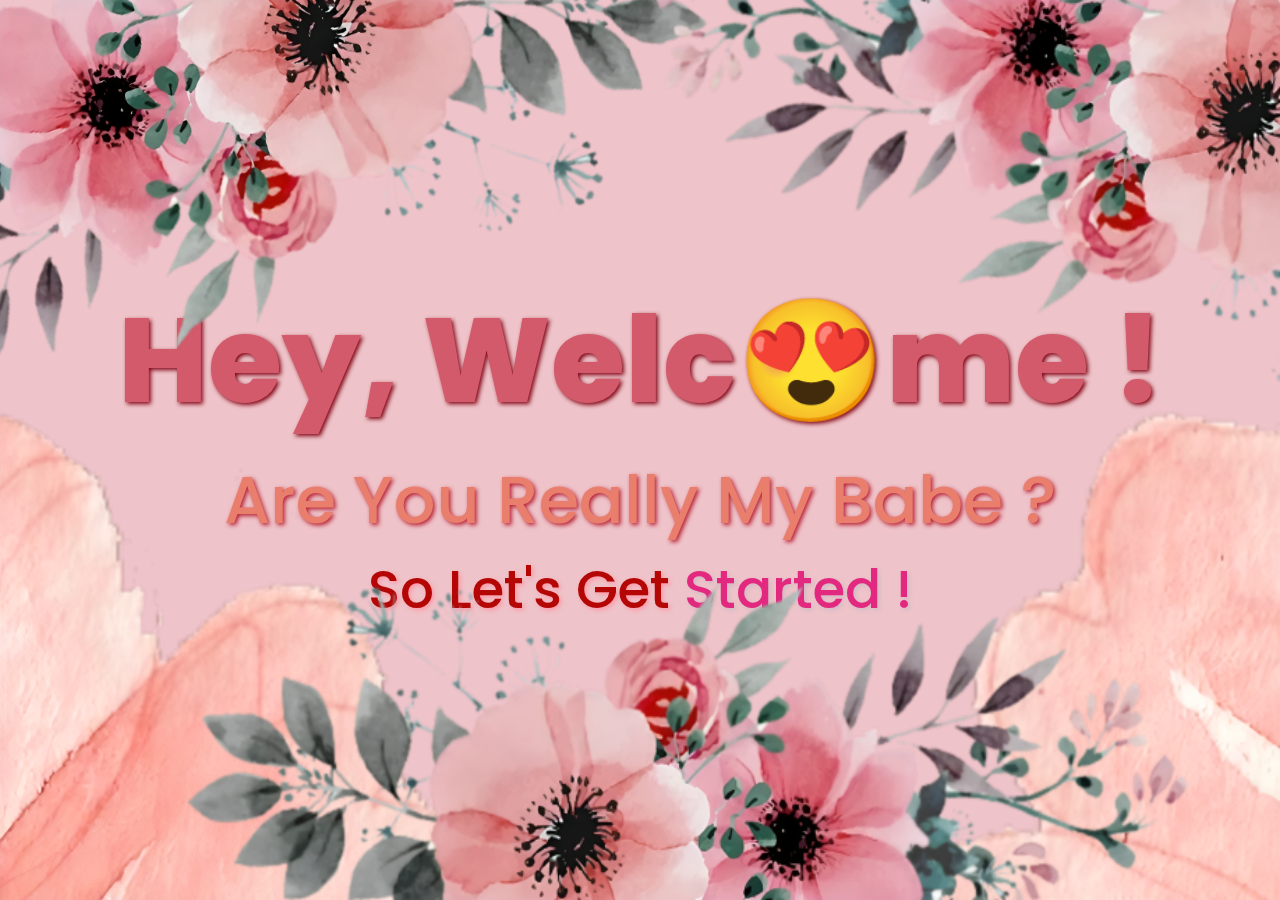
<file: index.html>
<!DOCTYPE html>
<html lang="en">

<head>
    <meta charset="UTF-8">
    <meta name="viewport" content="width=device-width, initial-scale=1.0">
    <title>Surprise</title>

    <link rel="stylesheet" href="styles.css">

</head>

<body>
    <main>
        <section class="parralox">
            <img src="images/Lleaf.png" id="Lleaf" class="Lleaf">
            <img src="images/Rleaf.png" id="Rleaf" class="Rleaf">
            <div class="parralox_texts" id="parralox_texts">
                <h2 class="parralox_text_heading">Hey, Welc&#128525;me !</h2>
                <h5 class="parralox_text_2">Are You Really My Babe ?</h5>
                <h6 class="parralox_text_3">So Let's Get <a href="passowardPage.html"> Started !</a></h6>
                
            </div>
            <img src="images/BottomFlower.png" id="BottomFlower" class="BottomFlower">
            <img src="images/LTopFlower.png" id="LTopFlower" class="LTopFlower">
            <img src="images/RTopFlower.png" id="RTopFlower" class="RTopFlower">
        </section>
    </main>

    <script src="javascript.js"></script>
</body>

</html>
</file>
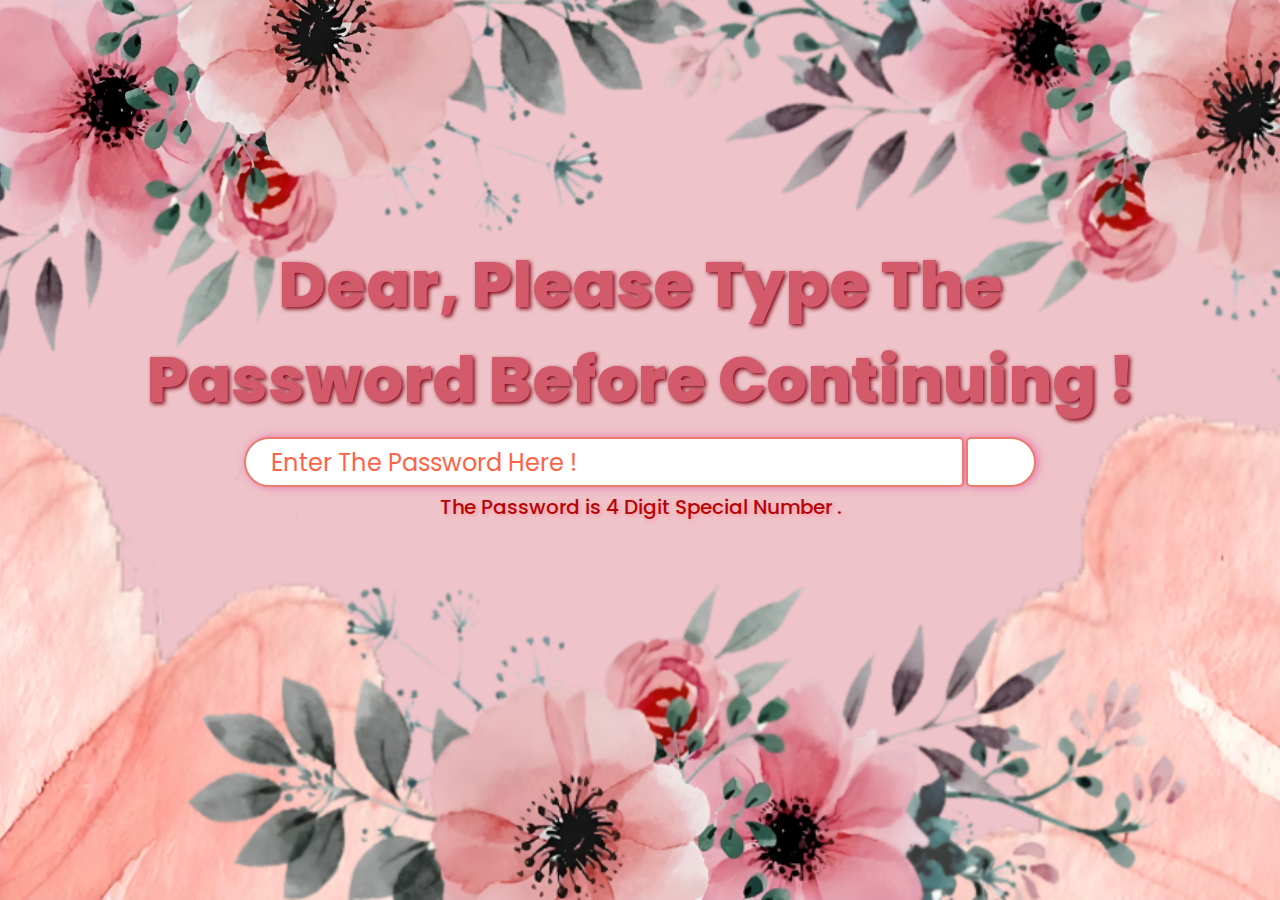
<file: passowardPage.html>
<!DOCTYPE html>
<html lang="en">

<head>
    <meta charset="UTF-8">
    <meta name="viewport" content="width=device-width, initial-scale=1.0">
    <title>Surprise</title>


    <link rel="stylesheet" href="https://cdnjs.cloudflare.com/ajax/libs/font-awesome/6.6.0/css/all.min.css" integrity="sha512-Kc323vGBEqzTmouAECnVceyQqyqdsSiqLQISBL29aUW4U/M7pSPA/gEUZQqv1cwx4OnYxTxve5UMg5GT6L4JJg==" crossorigin="anonymous" referrerpolicy="no-referrer" />

    <link rel="stylesheet" href="styles.css">

</head>

<body>
    <main>
        <section class="parralox">
            <img src="images/Lleaf.png" id="Lleaf" class="Lleaf">
            <img src="images/Rleaf.png" id="Rleaf" class="Rleaf">
            <div class="parralox_texts" id="parralox_texts_pp">
                <h2 class="parralox_text_heading parralox_text_heading_pp">Dear, Please Type The</h2>
                <h2 class="parralox_text_heading parralox_text_heading_pp">Password Before Continuing !</h2>
                <div class="password_box">
                    <input type="number" class="password_input" id="password_input"
                        placeholder="Enter The Password Here !" max="9999" min="0">
                    
                    <button id="password_button" class="password_button"><i class="fa-solid fa-arrow-right" style="color: #ff6347;"></i></button>
                </div>
                <h6 class="parralox_text_3 parralox_text_3_pp">The Password is 4 Digit Special Number .</a></h6>
            </div>
            <img src="images/BottomFlower.png" id="BottomFlower" class="BottomFlower">
            <img src="images/LTopFlower.png" id="LTopFlower" class="LTopFlower">
            <img src="images/RTopFlower.png" id="RTopFlower" class="RTopFlower">
        </section>
    </main>

    <script src="javascript.js"></script>
</body>

</html>
</file>
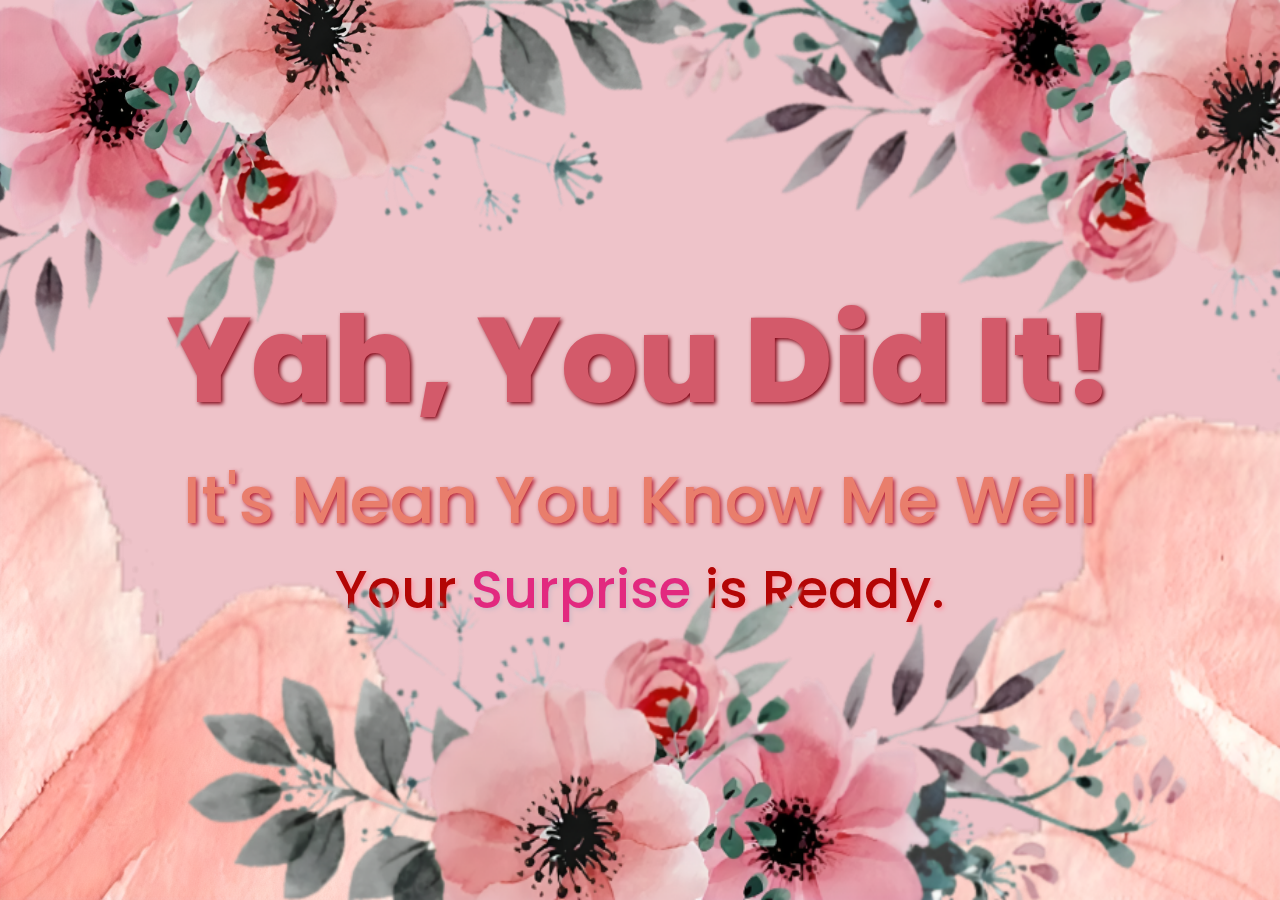
<file: questionEndingPage.html>
<!DOCTYPE html>
<html lang="en">

<head>
    <meta charset="UTF-8">
    <meta name="viewport" content="width=device-width, initial-scale=1.0">
    <title>Surprise</title>

    <link rel="stylesheet" href="styles.css">

</head>

<body>
    <main>
        <section class="parralox">
            <img src="images/Lleaf.png" id="Lleaf" class="Lleaf">
            <img src="images/Rleaf.png" id="Rleaf" class="Rleaf">
            <div class="parralox_texts" id="parralox_texts">
                <h2 class="parralox_text_heading">Yah, You Did It!</h2>
                <h5 class="parralox_text_2">It's Mean You Know Me Well </h5>
                <h6 class="parralox_text_3">Your <a href="surprisePage.html">Surprise</a> is Ready.</h6>
                
            </div>
            <img src="images/BottomFlower.png" id="BottomFlower" class="BottomFlower">
            <img src="images/LTopFlower.png" id="LTopFlower" class="LTopFlower">
            <img src="images/RTopFlower.png" id="RTopFlower" class="RTopFlower">
        </section>
    </main>

    <script src="javascript.js"></script>
</body>

</html>
</file>
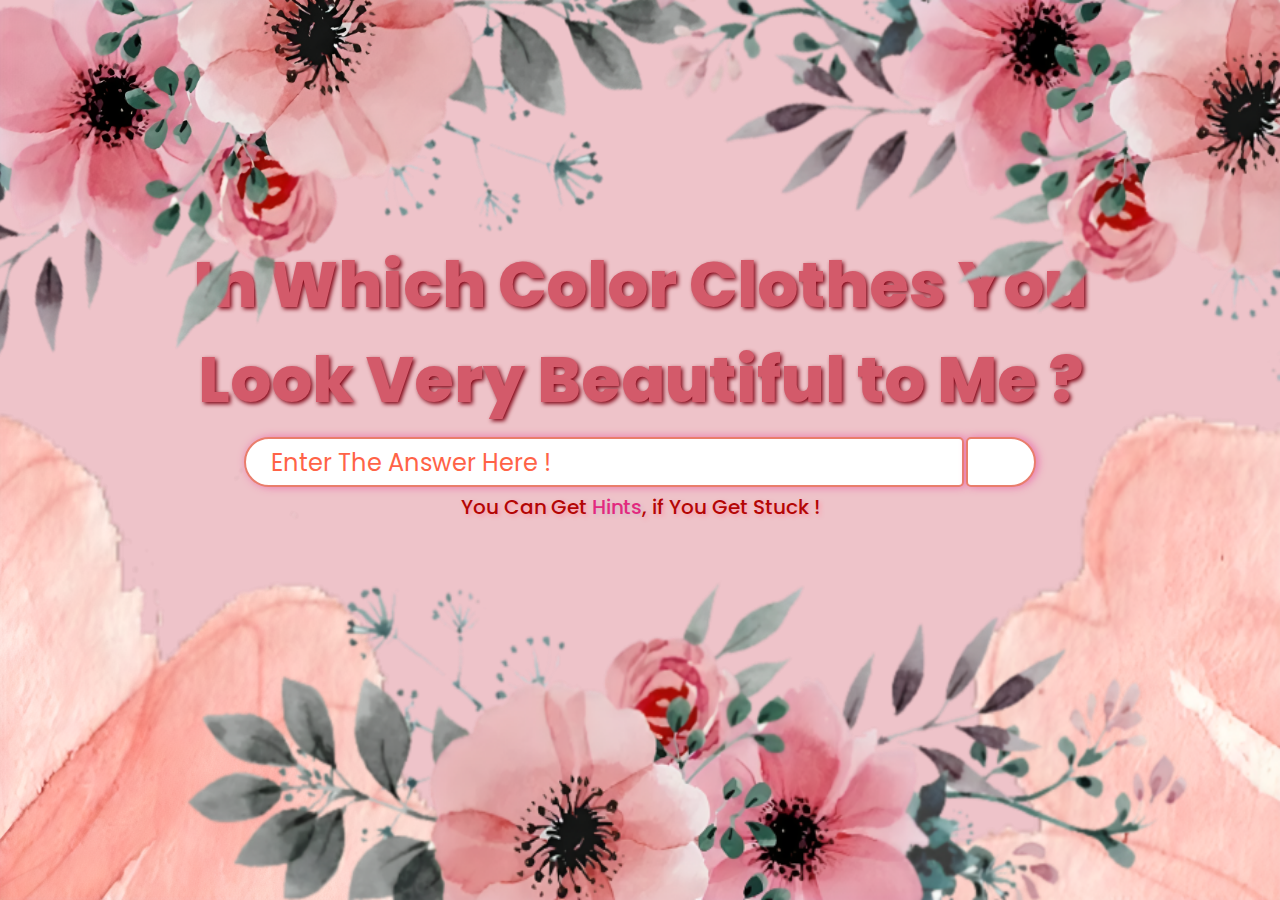
<file: questionPage1.html>
<!DOCTYPE html>
<html lang="en">

<head>
    <meta charset="UTF-8">
    <meta name="viewport" content="width=device-width, initial-scale=1.0">
    <title>Surprise</title>


    <link rel="stylesheet" href="https://cdnjs.cloudflare.com/ajax/libs/font-awesome/6.6.0/css/all.min.css" integrity="sha512-Kc323vGBEqzTmouAECnVceyQqyqdsSiqLQISBL29aUW4U/M7pSPA/gEUZQqv1cwx4OnYxTxve5UMg5GT6L4JJg==" crossorigin="anonymous" referrerpolicy="no-referrer" />

    <link rel="stylesheet" href="styles.css">

</head>

<body>
    <main>
        <section class="parralox">
            <img src="images/Lleaf.png" id="Lleaf" class="Lleaf">
            <img src="images/Rleaf.png" id="Rleaf" class="Rleaf">
            <div class="parralox_texts" id="parralox_texts_pp">
                <h2 class="parralox_text_heading parralox_text_heading_pp">In Which Color Clothes You</h2>
                <h2 class="parralox_text_heading parralox_text_heading_pp">Look Very Beautiful to Me ?</h2>
                <div class="password_box">
                    <input type="text" class="password_input" id="questionPage1_input"
                        placeholder="Enter The Answer Here !">
                    
                    <button id="questionPage1_button" class="password_button"><i class="fa-solid fa-arrow-right" style="color: #ff6347;"></i></button>
                </div>
                <h6 class="parralox_text_3 parralox_text_3_pp">You Can Get <a  class="questionHints" id="questionHints1">Hints</a>, if You Get Stuck !</a></h6>
            </div>
            <img src="images/BottomFlower.png" id="BottomFlower" class="BottomFlower">
            <img src="images/LTopFlower.png" id="LTopFlower" class="LTopFlower">
            <img src="images/RTopFlower.png" id="RTopFlower" class="RTopFlower">
        </section>
    </main>

    <script src="javascript.js"></script>
</body>

</html>
</file>
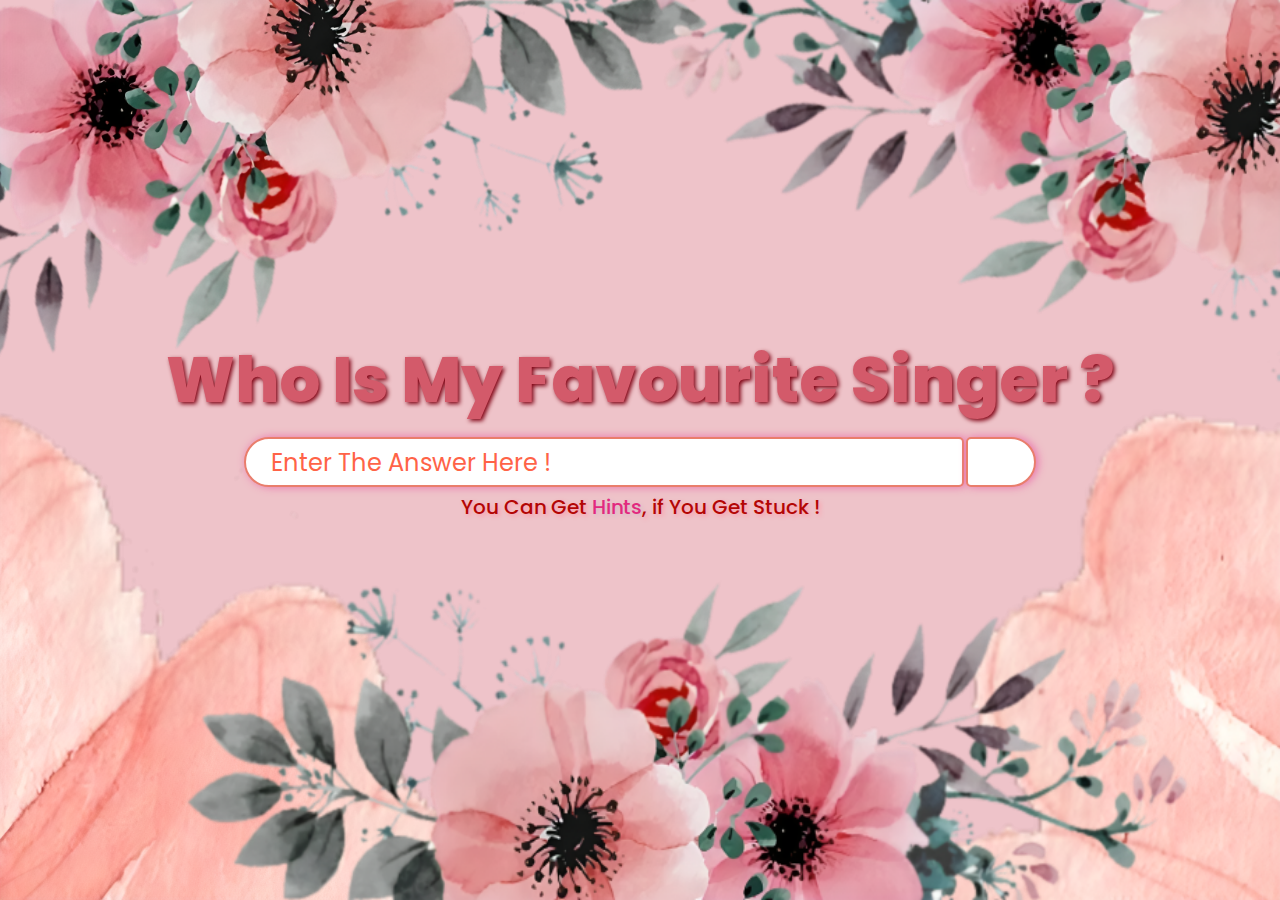
<file: questionPage2.html>
<!DOCTYPE html>
<html lang="en">

<head>
    <meta charset="UTF-8">
    <meta name="viewport" content="width=device-width, initial-scale=1.0">
    <title>Surprise</title>


    <link rel="stylesheet" href="https://cdnjs.cloudflare.com/ajax/libs/font-awesome/6.6.0/css/all.min.css" integrity="sha512-Kc323vGBEqzTmouAECnVceyQqyqdsSiqLQISBL29aUW4U/M7pSPA/gEUZQqv1cwx4OnYxTxve5UMg5GT6L4JJg==" crossorigin="anonymous" referrerpolicy="no-referrer" />

    <link rel="stylesheet" href="styles.css">

</head>

<body>
    <main>
        <section class="parralox">
            <img src="images/Lleaf.png" id="Lleaf" class="Lleaf">
            <img src="images/Rleaf.png" id="Rleaf" class="Rleaf">
            <div class="parralox_texts" id="parralox_texts_pp">
                <h2 class="parralox_text_heading parralox_text_heading_pp">Who Is My Favourite Singer ?</h2>
                
                <div class="password_box">
                    <input type="text" class="password_input" id="questionPage2_input"
                        placeholder="Enter The Answer Here !">
                    
                    <button id="questionPage2_button" class="password_button"><i class="fa-solid fa-arrow-right" style="color: #ff6347;"></i></button>
                </div>
                <h6 class="parralox_text_3 parralox_text_3_pp">You Can Get <a  class="questionHints" id="questionHints2">Hints</a>, if You Get Stuck !</a></h6>
            </div>
            <img src="images/BottomFlower.png" id="BottomFlower" class="BottomFlower">
            <img src="images/LTopFlower.png" id="LTopFlower" class="LTopFlower">
            <img src="images/RTopFlower.png" id="RTopFlower" class="RTopFlower">
        </section>
    </main>

    <script src="javascript.js"></script>
</body>

</html>
</file>
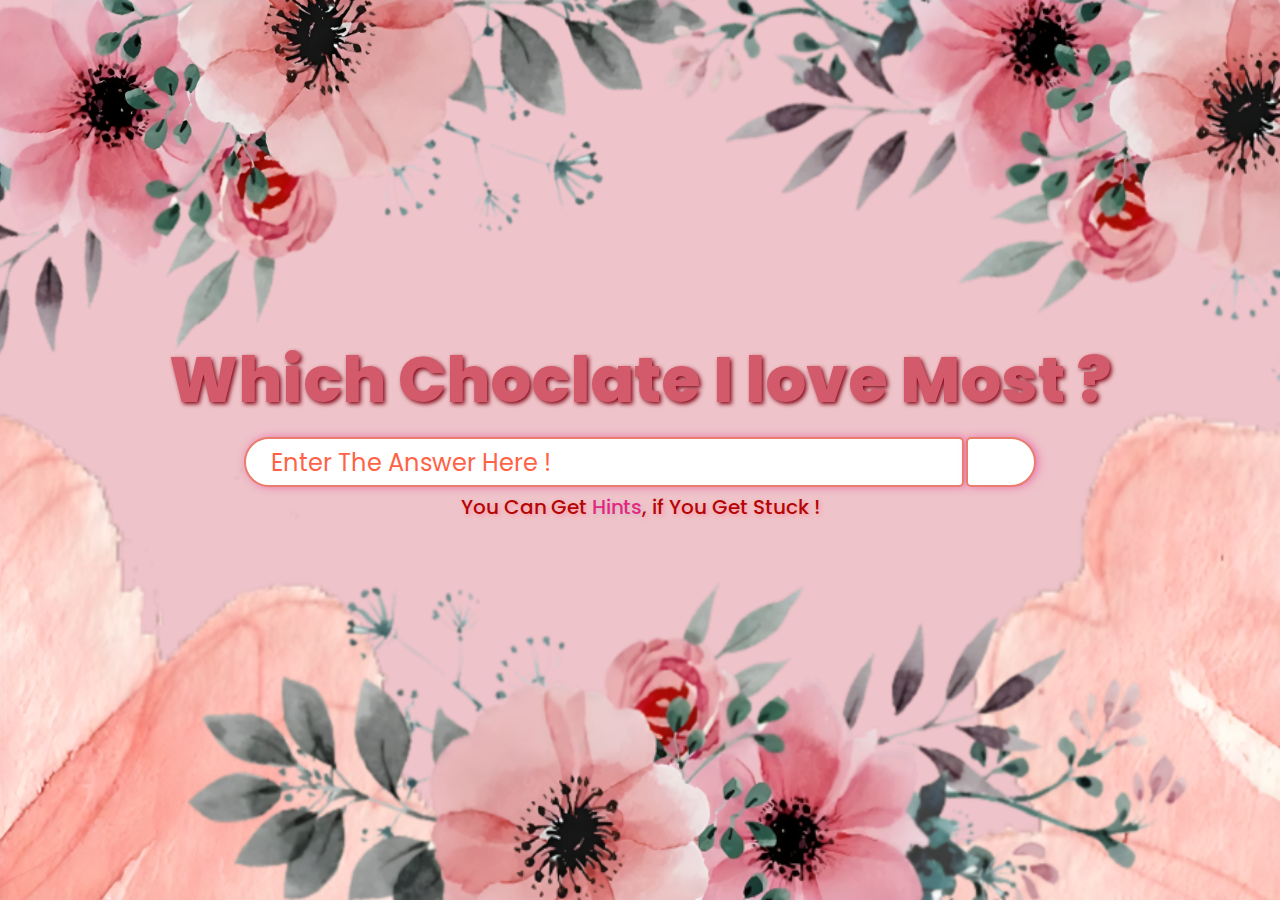
<file: questionPage3.html>
<!DOCTYPE html>
<html lang="en">

<head>
    <meta charset="UTF-8">
    <meta name="viewport" content="width=device-width, initial-scale=1.0">
    <title>Surprise</title>


    <link rel="stylesheet" href="https://cdnjs.cloudflare.com/ajax/libs/font-awesome/6.6.0/css/all.min.css" integrity="sha512-Kc323vGBEqzTmouAECnVceyQqyqdsSiqLQISBL29aUW4U/M7pSPA/gEUZQqv1cwx4OnYxTxve5UMg5GT6L4JJg==" crossorigin="anonymous" referrerpolicy="no-referrer" />

    <link rel="stylesheet" href="styles.css">

</head>

<body>
    <main>
        <section class="parralox">
            <img src="images/Lleaf.png" id="Lleaf" class="Lleaf">
            <img src="images/Rleaf.png" id="Rleaf" class="Rleaf">
            <div class="parralox_texts" id="parralox_texts_pp">
                <h2 class="parralox_text_heading parralox_text_heading_pp">Which Choclate I love Most ?</h2>
                
                <div class="password_box">
                    <input type="text" class="password_input" id="questionPage3_input"
                        placeholder="Enter The Answer Here !">
                    
                    <button id="questionPage3_button" class="password_button"><i class="fa-solid fa-arrow-right" style="color: #ff6347;"></i></button>
                </div>
                <h6 class="parralox_text_3 parralox_text_3_pp">You Can Get <a  class="questionHints" id="questionHints3">Hints</a>, if You Get Stuck !</a></h6>
            </div>
            <img src="images/BottomFlower.png" id="BottomFlower" class="BottomFlower">
            <img src="images/LTopFlower.png" id="LTopFlower" class="LTopFlower">
            <img src="images/RTopFlower.png" id="RTopFlower" class="RTopFlower">
        </section>
    </main>

    <script src="javascript.js"></script>
</body>

</html>
</file>
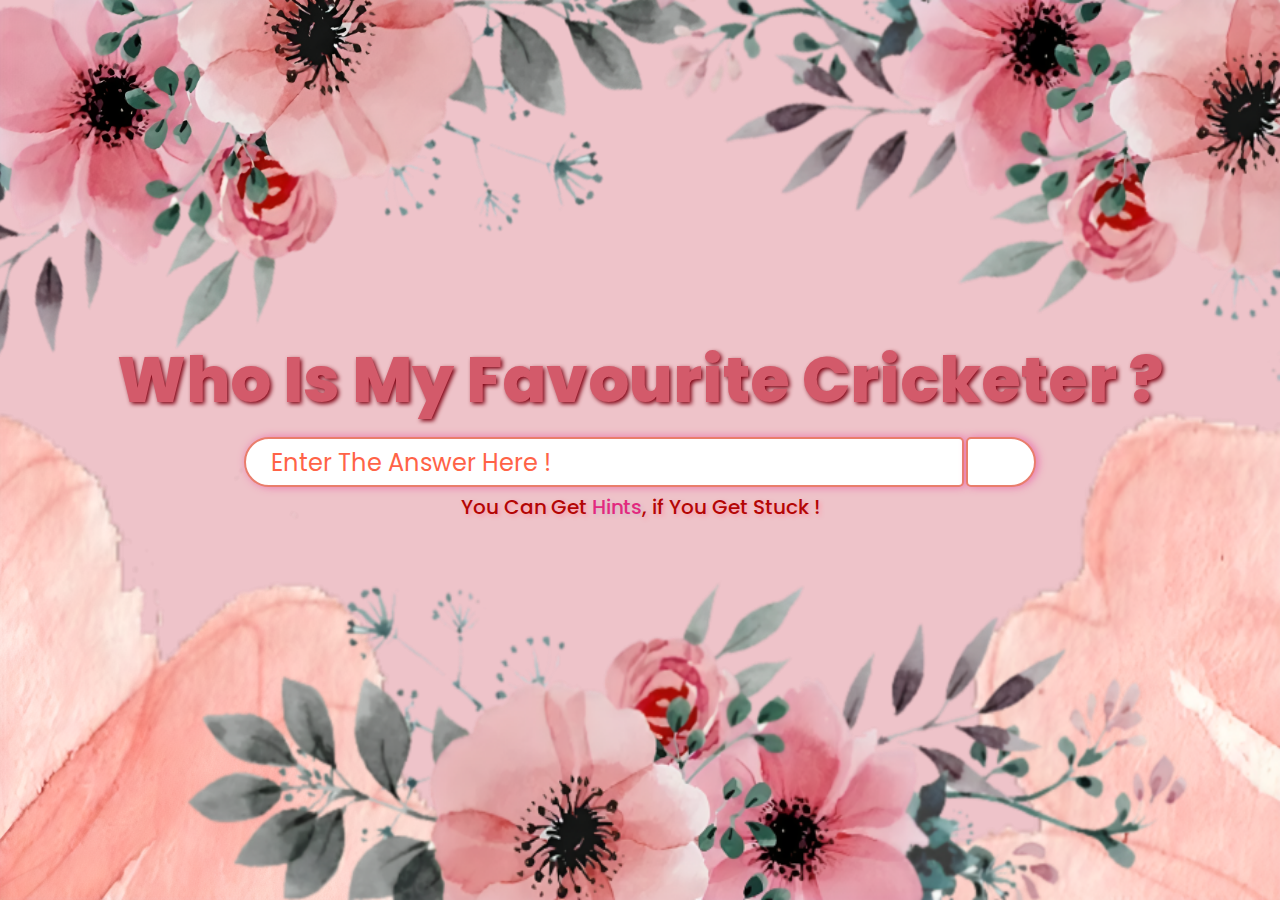
<file: questionPage4.html>
<!DOCTYPE html>
<html lang="en">

<head>
    <meta charset="UTF-8">
    <meta name="viewport" content="width=device-width, initial-scale=1.0">
    <title>Surprise</title>


    <link rel="stylesheet" href="https://cdnjs.cloudflare.com/ajax/libs/font-awesome/6.6.0/css/all.min.css" integrity="sha512-Kc323vGBEqzTmouAECnVceyQqyqdsSiqLQISBL29aUW4U/M7pSPA/gEUZQqv1cwx4OnYxTxve5UMg5GT6L4JJg==" crossorigin="anonymous" referrerpolicy="no-referrer" />

    <link rel="stylesheet" href="styles.css">

</head>

<body>
    <main>
        <section class="parralox">
            <img src="images/Lleaf.png" id="Lleaf" class="Lleaf">
            <img src="images/Rleaf.png" id="Rleaf" class="Rleaf">
            <div class="parralox_texts" id="parralox_texts_pp">
                <h2 class="parralox_text_heading parralox_text_heading_pp">Who Is My Favourite Cricketer ?</h2>
                
                <div class="password_box">
                    <input type="text" class="password_input" id="questionPage4_input"
                        placeholder="Enter The Answer Here !">
                    
                    <button id="questionPage4_button" class="password_button"><i class="fa-solid fa-arrow-right" style="color: #ff6347;"></i></button>
                </div>
                <h6 class="parralox_text_3 parralox_text_3_pp">You Can Get <a  class="questionHints" id="questionHints4">Hints</a>, if You Get Stuck !</a></h6>
            </div>
            <img src="images/BottomFlower.png" id="BottomFlower" class="BottomFlower">
            <img src="images/LTopFlower.png" id="LTopFlower" class="LTopFlower">
            <img src="images/RTopFlower.png" id="RTopFlower" class="RTopFlower">
        </section>
    </main>

    <script src="javascript.js"></script>
</body>

</html>
</file>
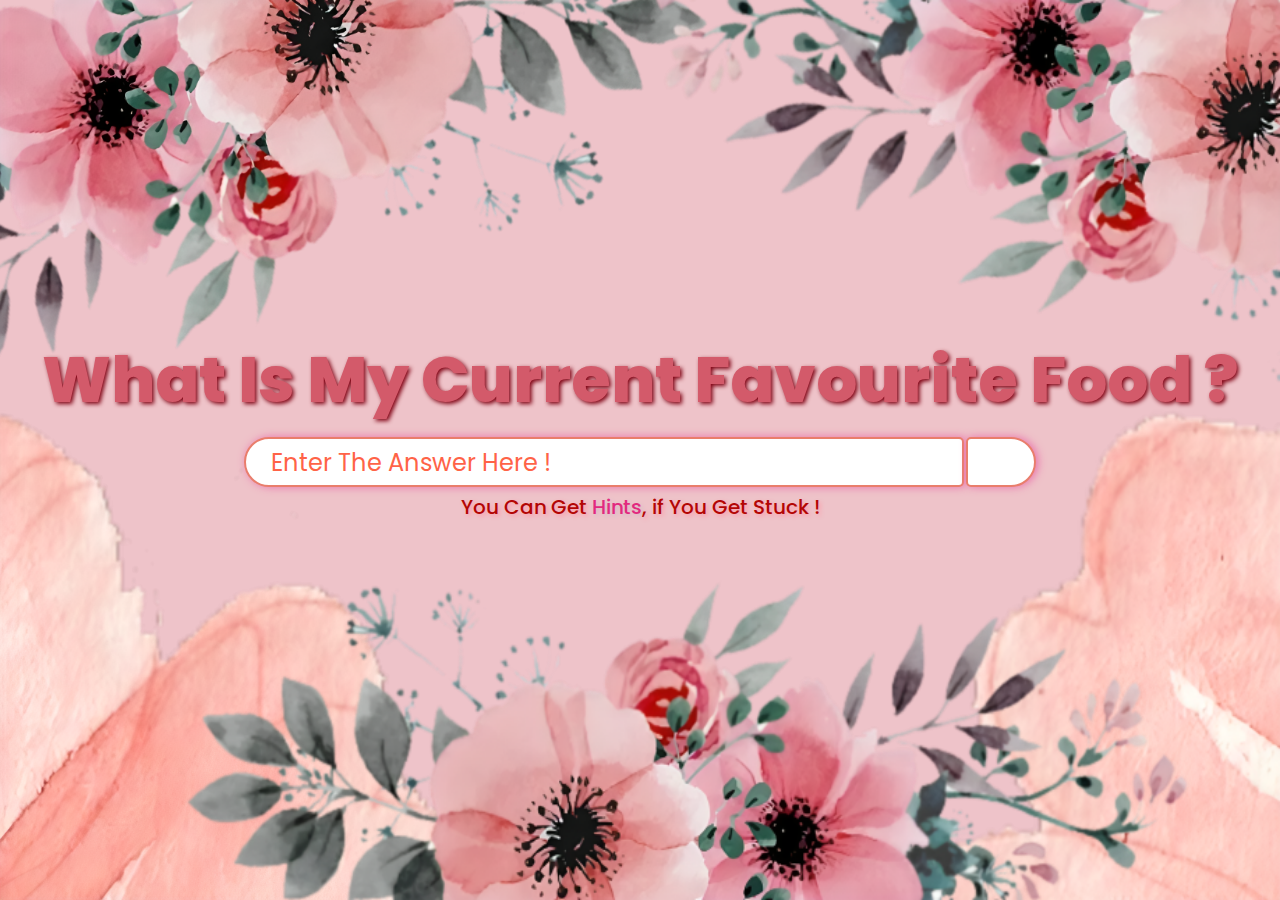
<file: questionPage5.html>
<!DOCTYPE html>
<html lang="en">

<head>
    <meta charset="UTF-8">
    <meta name="viewport" content="width=device-width, initial-scale=1.0">
    <title>Surprise</title>


    <link rel="stylesheet" href="https://cdnjs.cloudflare.com/ajax/libs/font-awesome/6.6.0/css/all.min.css" integrity="sha512-Kc323vGBEqzTmouAECnVceyQqyqdsSiqLQISBL29aUW4U/M7pSPA/gEUZQqv1cwx4OnYxTxve5UMg5GT6L4JJg==" crossorigin="anonymous" referrerpolicy="no-referrer" />

    <link rel="stylesheet" href="styles.css">

</head>

<body>
    <main>
        <section class="parralox">
            <img src="images/Lleaf.png" id="Lleaf" class="Lleaf">
            <img src="images/Rleaf.png" id="Rleaf" class="Rleaf">
            <div class="parralox_texts" id="parralox_texts_pp">
                <h2 class="parralox_text_heading parralox_text_heading_pp">What Is My Current Favourite Food ?</h2>
                
                <div class="password_box">
                    <input type="text" class="password_input" id="questionPage5_input"
                        placeholder="Enter The Answer Here !">
                    
                    <button id="questionPage5_button" class="password_button"><i class="fa-solid fa-arrow-right" style="color: #ff6347;"></i></button>
                </div>
                <h6 class="parralox_text_3 parralox_text_3_pp">You Can Get <a  class="questionHints" id="questionHints5">Hints</a>, if You Get Stuck !</a></h6>
            </div>
            <img src="images/BottomFlower.png" id="BottomFlower" class="BottomFlower">
            <img src="images/LTopFlower.png" id="LTopFlower" class="LTopFlower">
            <img src="images/RTopFlower.png" id="RTopFlower" class="RTopFlower">
        </section>
    </main>

    <script src="javascript.js"></script>
</body>

</html>
</file>
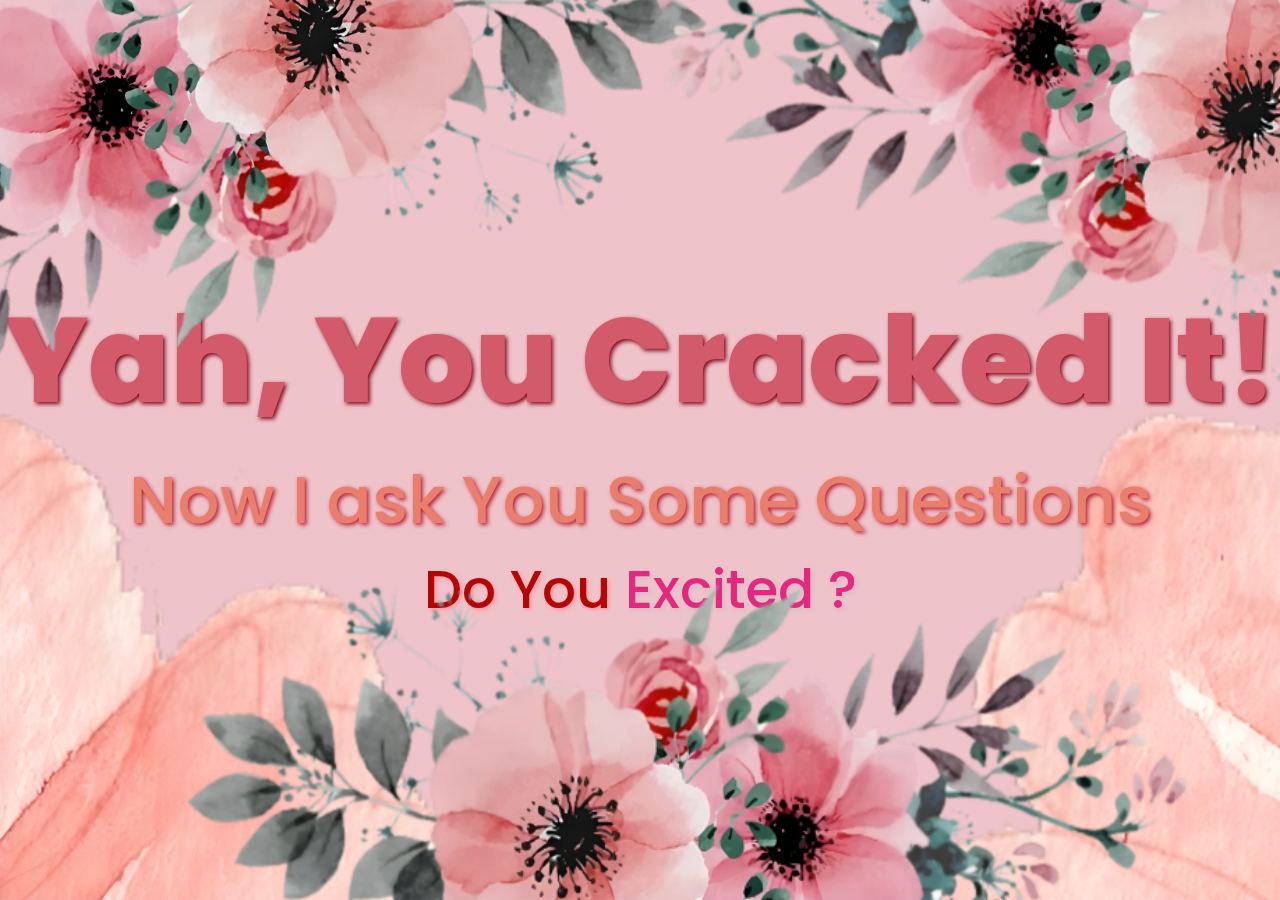
<file: questionStartingPage.html>
<!DOCTYPE html>
<html lang="en">

<head>
    <meta charset="UTF-8">
    <meta name="viewport" content="width=device-width, initial-scale=1.0">
    <title>Surprise</title>

    <link rel="stylesheet" href="styles.css">

</head>

<body>
    <main>
        <section class="parralox">
            <img src="images/Lleaf.png" id="Lleaf" class="Lleaf">
            <img src="images/Rleaf.png" id="Rleaf" class="Rleaf">
            <div class="parralox_texts" id="parralox_texts">
                <h2 class="parralox_text_heading">Yah, You Cracked It!</h2>
                <h5 class="parralox_text_2">Now I ask You Some Questions </h5>
                <h6 class="parralox_text_3">Do You <a href="questionPage1.html">Excited ?</a></h6>
                
            </div>
            <img src="images/BottomFlower.png" id="BottomFlower" class="BottomFlower">
            <img src="images/LTopFlower.png" id="LTopFlower" class="LTopFlower">
            <img src="images/RTopFlower.png" id="RTopFlower" class="RTopFlower">
        </section>
    </main>

    <script src="javascript.js"></script>
</body>

</html>
</file>
<file: styles.css>
/* FONT IMPORTING  FONT IMPORTING  FONT IMPORTING  FONT IMPORTING  FONT IMPORTING  FONT IMPORTING  FONT IMPORTING  FONT IMPORTING  FONT IMPORTING  FONT IMPORTING  FONT IMPORTING  FONT IMPORTING  FONT IMPORTING  FONT IMPORTING   */
@import url('https://fonts.googleapis.com/css2?family=Poppins:ital,wght@0,100;0,200;0,300;0,400;0,500;0,600;0,700;0,800;0,900;1,100;1,200;1,300;1,400;1,500;1,600;1,700;1,800;1,900&display=swap');


/* UNIVERSAL STYLING   UNIVERSAL STYLING   UNIVERSAL STYLING   UNIVERSAL STYLING   UNIVERSAL STYLING   UNIVERSAL STYLING   UNIVERSAL STYLING   UNIVERSAL STYLING   UNIVERSAL STYLING   UNIVERSAL STYLING   UNIVERSAL STYLING   UNIVERSAL STYLING    */
* {
    margin: 0;
    padding: 0;
    box-sizing: border-box;
    font-family: "Poppins", sans-serif;
}

body {
    background-color: #eec3c9;
    overflow-x: hidden;
    overflow-y: hidden;
}


/* INDEX PAGE STYILING     INDEX PAGE STYILING     INDEX PAGE STYILING     INDEX PAGE STYILING     INDEX PAGE STYILING     INDEX PAGE STYILING     INDEX PAGE STYILING     INDEX PAGE STYILING     INDEX PAGE STYILING     INDEX PAGE STYILING     INDEX PAGE STYILING      */
.parralox {
    position: relative;
    display: flex;
    justify-content: center;
    align-items: center;
    height: 100vh;
}

.parralox_texts {
    position: absolute;
    display: flex;
    flex-direction: column;
    align-items: center;
    font-size: 5em;
    bottom: -100%;
    transition: 1.8s ease-in;

}


.parralox_text_heading {
    font-weight: 800;
    color: #d35a6a;
    text-shadow: 2px 2px 4px #810314;
    pointer-events: none;
}

.parralox_text_2 {
    font-weight: 500;
    color: #e97e6c;
    text-shadow: 2px 2px 4px #b72236;
    pointer-events: none;
}

.parralox_text_3 {
    font-weight: 500;
    color: #b30605;
    text-shadow: 2px 2px 4px #fd98a6;
    cursor: default;
}


.parralox img {
    height: 100%;
    position: absolute;
    width: 100%;
    pointer-events: none;
}


.Lleaf {
    left: -100%;
    bottom: -100%;
    transition: 1s ease-in-out;
}

.Rleaf {
    right: -100%;
    bottom: -100%;
    transition: 1s ease-in-out;
}

.BottomFlower {
    bottom: -100%;
    transition: 1.3s ease-in-out;
}

.LTopFlower {
    left: -100%;
    top: -100%;
    transition: 1.5s ease-in-out;
}

.RTopFlower {
    right: -100%;
    top: -100%;
    transition: 1.5s ease-in-out;
}


.active-text {
    bottom: 30%;
}


.active-Lleaf {
    left: 0;
    bottom: 0;
}


.active-Rleaf {
    right: 0;
    bottom: 0;
}


.active-BottomFlower {
    bottom: 0;
}


.active-LTopFlower {
    left: 0;
    top: 0;
}


.active-RTopFlower {
    right: 0;
    top: 0;
}

.parralox_text_3 a {
    text-decoration: none;
    color: #e2297f;
    text-shadow: 2px 2px 4px #d1bac5;
    cursor: pointer;
}


/* PASSWORD PAGE STYILING  PASSWORD PAGE STYILING  PASSWORD PAGE STYILING  PASSWORD PAGE STYILING  PASSWORD PAGE STYILING  PASSWORD PAGE STYILING  PASSWORD PAGE STYILING  PASSWORD PAGE STYILING  PASSWORD PAGE STYILING  PASSWORD PAGE STYILING   */
.parralox_text_heading_pp {
    font-size: 0.8em;
}

.password_box {
    display: flex;
    margin: 10px 0 5px 0;
}

.password_input {
    height: 50px;
    width: 720px;
    border-top-left-radius: 25px;
    border-bottom-left-radius: 25px;
    border-top-right-radius: 5px;
    border-bottom-right-radius: 5px;
    /* border-radius: 25px; */
    border: 2.5px solid #e97e6c;
    font-size: 0.3em;
    padding: 5px 10px 5px 25px;
    color: #e97e6c;
    box-shadow: 2px 0px 8px #e970aa;
}

.password_input::placeholder {
    color: #ff6347;
    opacity: 1;
}

.parralox_text_3_pp {
    font-size: 0.25em;
}

.active-text-2 {
    bottom: 35%;
}

.password_input[type="number"]::-webkit-inner-spin-button,
.password_input[type="number"]::-webkit-outer-spin-button {
    -webkit-appearance: none;
    margin: 0;
}

.password_input:focus {
    border-color: #fa583b;
    outline: none;
}

.password_button {
    height: 50px;
    width: 70px;
    border-top-right-radius: 25px;
    border-bottom-right-radius: 25px;
    border-top-left-radius: 5px;
    border-bottom-left-radius: 5px;
    /* border-radius: 25px; */
    border: 2.5px solid #e97e6c;
    font-size: 0.4em;
    /* padding: 5px 10px 5px 25px; */
    padding-right: 5px;
    margin-left: 2.5px;
    background-color: white;
    cursor: pointer;
    box-shadow: 2px 0px 8px #e970aa;
}



/* QUESTION PAGE 1 STYILING    QUESTION PAGE 1 STYILING    QUESTION PAGE 1 STYILING    QUESTION PAGE 1 STYILING    QUESTION PAGE 1 STYILING    QUESTION PAGE 1 STYILING    QUESTION PAGE 1 STYILING    QUESTION PAGE 1 STYILING    QUESTION PAGE 1 STYILING    QUESTION PAGE 1 STYILING    QUESTION PAGE 1 STYILING     */

.questionHints {
    text-decoration: none;
    color: #c7236f;
    text-shadow: 2px 2px 4px #d1bac5;
    cursor: pointer;
}

.selectBox {
    height: 50px;
    width: 720px;
    border-top-left-radius: 25px;
    border-bottom-left-radius: 25px;
    border-top-right-radius: 5px;
    border-bottom-right-radius: 5px;
    /* border-radius: 25px; */
    border: 2.5px solid #e97e6c;
    font-size: 0.3em;
    padding: 5px 10px 5px 25px;
    color: #e97e6c;
    box-shadow: 2px 0px 8px #e970aa;
}

.selectBox:focus {
    border-color: #fa583b;
    outline: none;
}

.active-text-1 {
    bottom: 42%;
}





/* SURPRISE PAGE STYLING   SURPRISE PAGE STYLING   SURPRISE PAGE STYLING   SURPRISE PAGE STYLING   SURPRISE PAGE STYLING   SURPRISE PAGE STYLING   SURPRISE PAGE STYLING   SURPRISE PAGE STYLING   SURPRISE PAGE STYLING   SURPRISE PAGE STYLING   SURPRISE PAGE STYLING   SURPRISE PAGE STYLING    */

.surprise_page_Html {
    scroll-snap-type: y mandatory;
}

.section {
    scroll-snap-align: start;
    height: 100vh;
}

.section:nth-child(1) {
    background-color: #eec3c9;
}

.section:nth-child(2) {
    background-color: #eec3c9;
}

.section:nth-child(3) {
    background-color: #eec3c9;
}

.surprise_page_Body {
    overflow-y: visible;
}

.section1_video {
    width: 100%;
    height: 95%;
    display: flex;
    align-items: center;
    justify-content: center;
}

.section1_sub_video {
    position: relative;
    width: 90%;
    height: 90%;
    /* border: 3px solid black;
    border-radius: 15px;
    box-shadow: 2px 2px 5px rgb(55, 209, 230);
    background-color: rgb(231, 231, 231);
    display: flex;
    align-items: center;
    justify-content: center; */
    background: repeating-conic-gradient(from var(--a), #ff2770 0%, #ff2770 5%, transparent 5%, transparent 40%, #ff2770 50%);
    animation: section1_sub_video-animate 4s linear infinite;
    border-radius: 20px;
}

@property --a {
    syntax: '<angle>';
    inherits: false;
    initial-value: 0deg;
}

@keyframes section1_sub_video-animate {
    0% {
        --a: 0deg;
    }

    100% {
        --a: 360deg;
    }

}

.section1_sub_video::before {
    content: '';
    position: absolute;
    width: 100%;
    height: 100%;
    background: repeating-conic-gradient(from var(--a), #45f3ff 0%, #45f3ff 5%, transparent 5%, transparent 40%, #45f3ff 50%);
    animation: section1_sub_video-animate 4s linear infinite;
    animation-delay: -1s;
    border-radius: 20px;
}

.section1_sub_video::after {
    content: '';
    position: absolute;
    inset: 8px;
    background-color: #fbf1f1;
    border-radius: 15px;
    border: 8px solid #f7aeae;
}

.section1_sub_video_container {
    position: absolute;
    left: 50%;
    top: 50%;
    transform: translate(-50%, -50%);
    z-index: 2;
    width: 100%;
    height: 90%;
    border-radius: 15px;
    display: flex;
    justify-content: center;
    align-items: center;
}

.section1_sub_video_container img {
    height: auto;
    width: calc(50% - 300px);
}

.section1_sub_video_outside {
    height: 100%;
    width: 400px;
    padding: 6px;
    border-radius: 15px;
    background-image: conic-gradient(from var(--a), #ff4545, #ffff00, #0000ff, #ff0000);
    /* display: flex;
    justify-content: center;
    align-items: center; */
    /* border: 2px solid #df5e75; */
    position: relative;
    animation: section1_sub_video-animate 4s linear infinite;
    margin-left: 2.5%;
    margin-right: 2.5%;
}

.section1_sub_video_outside::before {
    content: '';
    position: absolute;
    left: 50%;
    top: 50%;
    transform: translate(-50%, -50%);
    width: 100%;
    height: 100%;
    background-image: conic-gradient(from var(--a), #ff4545, #ffff00, #0000ff, #ff0000);
    border-radius: 15px;
    filter: blur(1.5rem);
    opacity: 0.8;
    /* z-index: 2; */
    animation: section1_sub_video-animate 4s linear infinite;

}

.section1_sub_video .section1_video_footage {
    position: relative;
    z-index: 1;
    /* 
    left: 50%;
    top: 50%;
    transform: translate(-50%, -50%);
    z-index: 2; */
    width: 100%;
    height: 100%;
    border-radius: 12px;
    /* padding: 4px;
    
    background-color: red; */
    /* border: 2px solid #df5e75; */
}

.section1_heading {
    width: 100%;
    height: 5%;
    display: flex;
    align-items: center;
    /* justify-content: center; */
    /* background-color: white; */
    border-top: 2px solid black;
    border-bottom: 2px solid black;
    overflow: hidden;
}

.section1_heading_sub {
    font-size: 2em;
    white-space: nowrap;
}

.section1_heading_sub_text {
    display: flex;
    /* gap: 2em; */
    animation: RightToLeft 30s infinite linear;
}

.section1_heading_sub_text span{
    color: red;
}


@keyframes RightToLeft {
    0% {
        transform: translateX(0%);
    }

    100% {
        transform: translateX(-50%);
    }
}




/* SURPRISE PAGE SECTION 2 STYLING SURPRISE PAGE SECTION 2 STYLINGSURPRISE PAGE SECTION 2 STYLINGSURPRISE PAGE SECTION 2 STYLINGSURPRISE PAGE SECTION 2 STYLINGSURPRISE PAGE SECTION 2 STYLINGSURPRISE PAGE SECTION 2 STYLINGSURPRISE PAGE SECTION 2 STYLINGSURPRISE PAGE SECTION 2 STYLING*/


.section2 {
    height: 100vh;
    width: 100%;
    overflow-x: hidden;
    /* z-index: 1; */
    /* display: flex;
    justify-content: center;
    align-items: center; */
}

/* .scroll-container-outside{
    display: flex;
    overflow-x: auto;
    white-space: nowrap;
    border: 2px solid #ccc;
    width: 100%;
    height: 200px;
    position: relative;
    align-items: center;
    z-index: 5;
} */

.scroll-container {
    display: flex;
    overflow-x: auto;
    white-space: nowrap;
    border: 2px solid #f7aeae;
    width: 100%;
    height: 200px;
    position: relative;
    align-items: center;
    z-index: 2;
    background-color: #eec3c9;
}

.scroll-container::-webkit-scrollbar {
    display: none;
}

.scroll-item {
    flex: 0 0 auto;
    width: 300px;
    height: 90%;
    margin-right: 10px;
    background-color: lightcoral;
    transition: border 0.3s;
    scroll-snap-align: center;
    overflow-y: hidden;
    border: 1.5px solid black;
}

.bordered {
    border: 3px solid black;
    width: 320px;
    height: 95%;
    transition: 0.5s ease-in-out;
    /* filter: blur(0); */

}

.button-container {
    /* position: absolute; */
    top: 28%;
    width: 100%;
    display: flex;
    justify-content: space-between;
    transform: translateY(-50%);
    scroll-snap-type: x mandatory;
    height: auto;
    margin-top: 30px;
    display: none;
}

.button {
    background-color: #fff;
    border: 1px solid #ccc;
    padding: 10px 20px;
    cursor: pointer;
    user-select: none;
}

.display_screen {
    display: flex;
    justify-content: center;
    align-items: center;
    width: 100%;
    height: calc(100% - 205px);
    /* position: relative;
    z-index: 1;
    background-color: yellow; */
    /* padding-bottom: 50px; */

}


.display_sub_screen {
    display: flex;
    flex-direction: column;
    justify-content: center;
    align-items: center;
    width: 100%;
    height: 100%;
    position: relative;
    z-index: 1;
    /* background-color: yellow; */
    /* padding-bottom: 50px; */

}

.display_sub_inner_screen1 {
    display: flex;
    justify-content: center;
    align-items: center;
    width: 80%;
    /* height: 100%; */
    height: calc(100% - 100px);
    /* position: relative; */
    position: absolute;
    border-radius: 15px;
    border: 5px solid #f76e6e;
    /* padding-bottom: 50px; */
    /* z-index: -1; */
    /* background-color: red; */
}

.display_sub_inner_screen2 {
    background-color: #eec3c9;
    width: 100%;
    height: 50px;
    position: absolute;
    bottom: 0;
}


.scroll-item-big {
    /* flex: 0 0 auto; */
    /* width: 700px;
    height: 100%; */
    /* flex: 0 0 auto; */
    font-size: 0;
    width: 0;
    height: 0;
    position: absolute;
    /* margin-right: 10px; */
    /* background-color: lightcoral; */
    /* left: -100%; */
    Bottom: -10%;
    transition: 1s ease-in-out;
    /* opacity: 0; */
    /* transition: border 0.3s; */
    /* z-index: -1; */
    z-index: -1;

}

.scroll-item-big img {
    height: 100%;
    width: 100%;
    border: 2px solid #f76e6e;
    border-radius: 10px;
}

.scroll-item img {
    height: auto;
    width: 100%;
    filter: blur(5px);
}


.active-big-border {
    /* z-index: 6; */
    font-size: 1em;

    /* animation: active-big-border-animate 5s ;
    animation-timing-function: cubic-bezier(.32,-0.01,.33,.99);
    transition: 1s ease-in-out; */

    width: 300px;
    height: 80%;
    bottom: 10%;
    /* transform: translate(-50%); */
    /* animation-fill-mode: forwards; */
    animation: active-big-border-animate 5s;
    animation-timing-function: cubic-bezier(.32, -0.01, .33, .99);
    transition: 1s ease-in-out;
}


@keyframes active-big-border-animate {
    0% {
        /* opacity: 0; */
        Bottom: -10%;
        width: 0;
        height: 0;
    }

    33.33% {
        /* opacity: 1; */
        Bottom: 15%;
        width: 300px;
        height: 80%;
    }

    66.66% {
        Bottom: 5%;
    }

    100% {
        Bottom: 10%;
        transition: 1s ease-in-out;
    }
}










/* SURPRISE PAGE SECTION 3 STYLING     SURPRISE PAGE SECTION 3 STYLING     SURPRISE PAGE SECTION 3 STYLING     SURPRISE PAGE SECTION 3 STYLING     SURPRISE PAGE SECTION 3 STYLING     SURPRISE PAGE SECTION 3 STYLING     SURPRISE PAGE SECTION 3 STYLING     SURPRISE PAGE SECTION 3 STYLING     SURPRISE PAGE SECTION 3 STYLING     SURPRISE PAGE SECTION 3 STYLING     SURPRISE PAGE SECTION 3 STYLING     SURPRISE PAGE SECTION 3 STYLING     SURPRISE PAGE SECTION 3 STYLING     SURPRISE PAGE SECTION 3 STYLING     SURPRISE PAGE SECTION 3 STYLING     SURPRISE PAGE SECTION 3 STYLING      */



.sub-section3 {
    height: 100%;
    width: 100%;
    display: flex;
    justify-content: center;
    align-items: center;
}

.letter {
    height: 100%;
    width: 90%;
    position: relative;
}

.letter img {
    position: absolute;
    bottom: 2%;
    width: 60%;
    left: 20%;
}

#letter1 {
    z-index: 1;
}

#loveletter {
    width: 50%;
    height: 60%;
    left: 25%;
    bottom: 2%;
    z-index: 1;
    border: 2px solid black;

}

.active-love-leter {
    animation-name: love-letter-animate;
    animation-duration: 5s;
    animation-fill-mode: forwards;
}

.active-love-leter-reverse {
    animation-name: love-letter-animate-reverse;
    animation-duration: 5s;
    animation-fill-mode: forwards;
}

@keyframes love-letter-animate {
    0% {
        width: 50%;
        height: 60%;
        left: 25%;
        bottom: 2%;
        z-index: 1;
    }

    25% {
        bottom: 39%;
        width: 50%;
        height: 60%;
        left: 25%;
        transform: rotateX(0deg);
    }

    /* 50% {
        width: 63%;
        height: 70%;
        transform: rotateX(360deg);
        z-index: 2;
        bottom: 28%;
        left: 18.5%;
    }

    75% {
        width: 77%;
        height: 80%;
        transform: rotateX(720deg);
        z-index: 2;
        bottom: 10%;
        left: 11.5%;
    } */

    100% {
        width: 90%;
        height: 90%;
        transform: rotateX(720deg);
        z-index: 2;
        bottom: 2%;
        left: 5%;
    }
}

@keyframes love-letter-animate-reverse {
    0% {
        

        width: 90%;
        height: 90%;
        transform: rotateX(720deg);
        z-index: 2;
        bottom: 2%;
        left: 5%;
    }

    25% {
        bottom: 39%;
        width: 50%;
        height: 60%;
        left: 25%;
        transform: rotateX(0deg);
    }

    /* 50% {
        width: 63%;
        height: 70%;
        transform: rotateX(360deg);
        z-index: 2;
        bottom: 28%;
        left: 18.5%;
    }

    75% {
        width: 77%;
        height: 80%;
        transform: rotateX(720deg);
        z-index: 2;
        bottom: 10%;
        left: 11.5%;
    } */

    100% {
        width: 50%;
        height: 60%;
        left: 25%;
        bottom: 2%;
        z-index: 1;
    }
}
</file>
